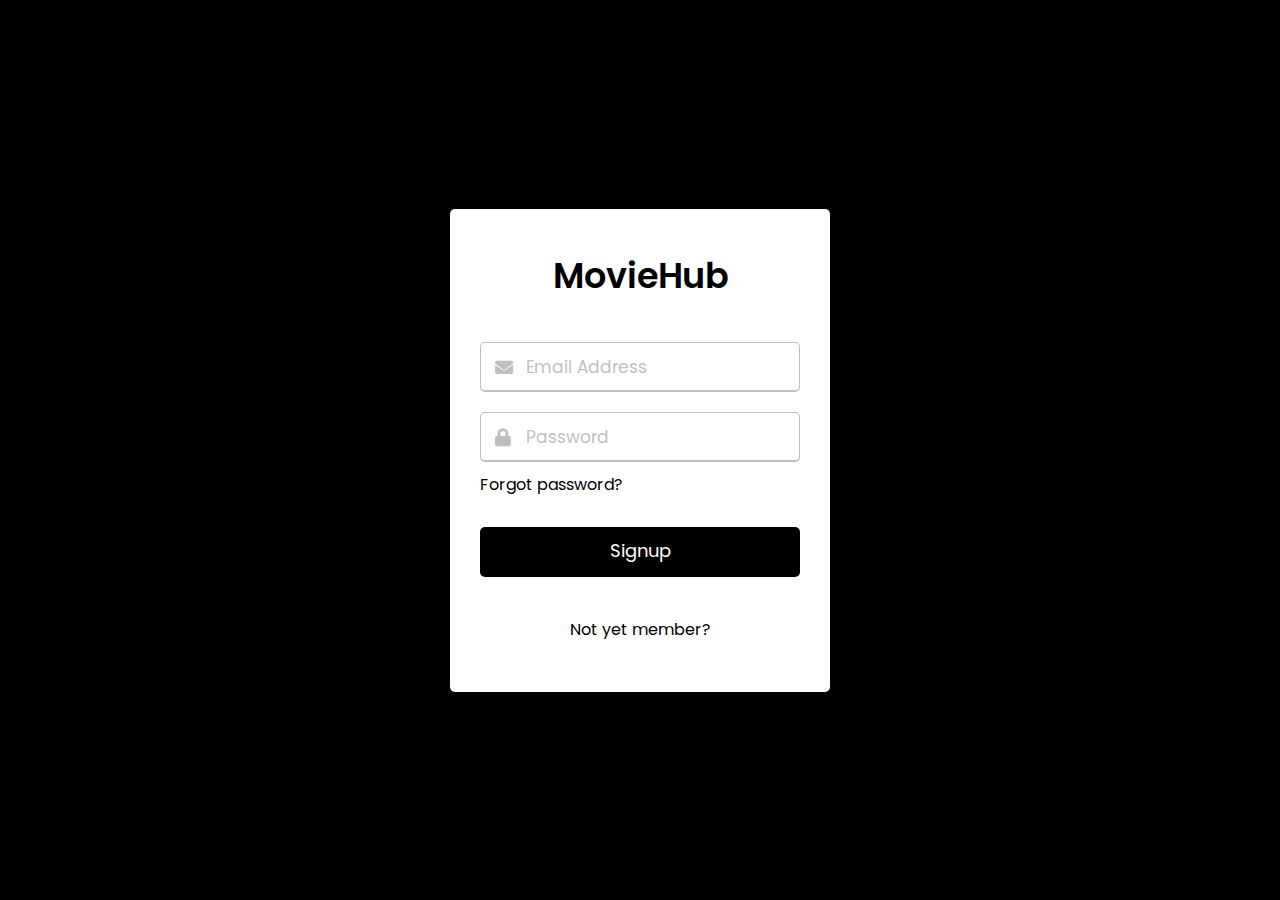
<file: index.html>
<!DOCTYPE html>
<html lang="en">

<head>
    <meta charset="UTF-8">
    <meta name="viewport" content="width=device-width, initial-scale=1.0">
    <title>MovieHub</title>
    <link rel="stylesheet" href="style.css">
    <link rel="stylesheet" href="https://cdnjs.cloudflare.com/ajax/libs/font-awesome/5.15.3/css/all.min.css" />
</head>

<body>
    <div class="wrapper">
        <header>MovieHub</header>
        <form action="#">
            <div class="field email">
                <div class="input-area">
                    <input type="text" placeholder="Email Address">
                    <i class="icon fas fa-envelope"></i>
                    <i class="error error-icon fas fa-exclamation-circle"></i>
                </div>
                <div class="error error-txt">Email can't be blank</div>
            </div>
            <div class="field password">
                <div class="input-area">
                    <input type="password" placeholder="Password">
                    <i class="icon fas fa-lock"></i>
                    <i class="error error-icon fas fa-exclamation-circle"></i>
                </div>
                <div class="error error-txt">Password can't be blank</div>
            </div>
            <div class="pass-txt"><a href="#">Forgot password?</a></div>
            <input type="submit"  value="Signup">
        </form>
        <div class="sign-txt">Not yet member? <a href="index.html"></a></div>
    </div>

    <script src="script1.js"></script>

</body>

</html>
</file>
<file: style.css>
@import url('https://fonts.googleapis.com/css2?family=Poppins:wght@400;500;600&display=swap');
* {
    margin: 0;
    padding: 0;
    box-sizing: border-box;
    font-family: "Poppins", sans-serif;
}

body {
    width: 100%;
    height: 100vh;
    display: flex;
    align-items: center;
    justify-content: center;
    background: #000000;
}

::selection {
    color: #fff;
    background: #000000;
}

.wrapper {
    width: 380px;
    padding: 40px 30px 50px 30px;
    background: #fff;
    border-radius: 5px;
    text-align: center;
    box-shadow: 10px 10px 15px rgba(0, 0, 0, 0.1);
}

.wrapper header {
    font-size: 35px;
    font-weight: 600;
}

.wrapper form {
    margin: 40px 0;
}

form .field {
    width: 100%;
    margin-bottom: 20px;
}

form .field.shake {
    animation: shake 0.3s ease-in-out;
}

@keyframes shake {
    0%,
    100% {
        margin-left: 0px;
    }
    20%,
    80% {
        margin-left: -12px;
    }
    40%,
    60% {
        margin-left: 12px;
    }
}

form .field .input-area {
    height: 50px;
    width: 100%;
    position: relative;
}

form input {
    width: 100%;
    height: 100%;
    outline: none;
    padding: 0 45px;
    font-size: 18px;
    background: none;
    caret-color: #5372F0;
    border-radius: 5px;
    border: 1px solid #bfbfbf;
    border-bottom-width: 2px;
    transition: all 0.2s ease;
}

form .field input:focus,
form .field.valid input {
    border-color: #5372F0;
}

form .field.shake input,
form .field.error input {
    border-color: #dc3545;
}

.field .input-area i {
    position: absolute;
    top: 50%;
    font-size: 18px;
    pointer-events: none;
    transform: translateY(-50%);
}

.input-area .icon {
    left: 15px;
    color: #bfbfbf;
    transition: color 0.2s ease;
}

.input-area .error-icon {
    right: 15px;
    color: #dc3545;
}

form input:focus~.icon,
form .field.valid .icon {
    color: #5372F0;
}

form .field.shake input:focus~.icon,
form .field.error input:focus~.icon {
    color: #bfbfbf;
}

form input::placeholder {
    color: #bfbfbf;
    font-size: 17px;
}

form .field .error-txt {
    color: #dc3545;
    text-align: left;
    margin-top: 5px;
}

form .field .error {
    display: none;
}

form .field.shake .error,
form .field.error .error {
    display: block;
}

form .pass-txt {
    text-align: left;
    margin-top: -10px;
}

.wrapper a {
    color: #000000;
    text-decoration: none;
}

.wrapper a:hover {
    text-decoration: underline;
}

form input[type="submit"] {
    height: 50px;
    margin-top: 30px;
    color: #fff;
    padding: 0;
    border: none;
    background: #000000;
    cursor: pointer;
    border-bottom: 2px solid rgba(0, 0, 0, 0.1);
    transition: all 0.3s ease;
}

form input[type="submit"]:hover {
    background: #0d0d0e;
}
</file>
